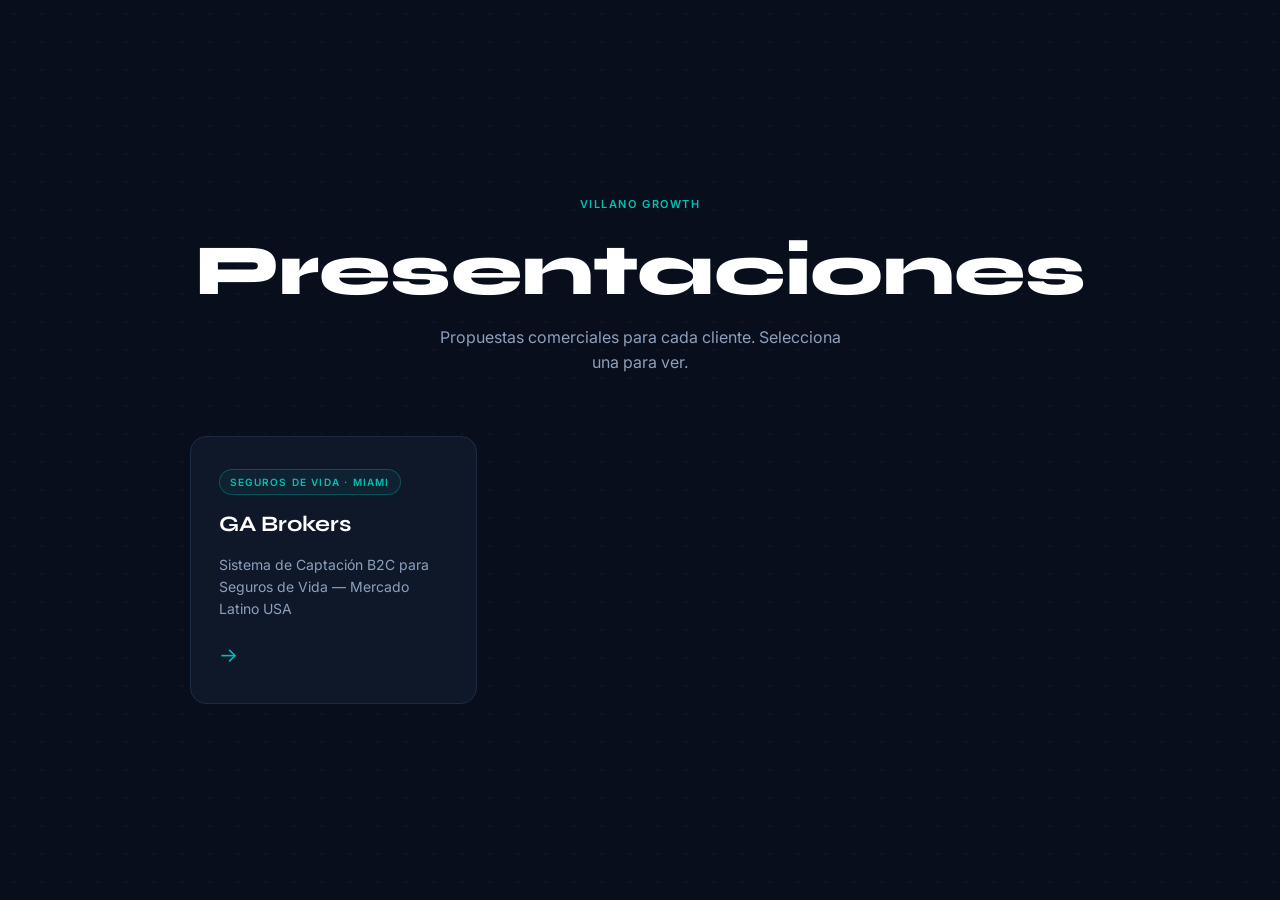
<file: index.html>
<!DOCTYPE html>
<html lang="es">
<head>
  <meta charset="UTF-8" />
  <meta name="viewport" content="width=device-width, initial-scale=1.0" />
  <title>Villano Growth — Presentaciones</title>
  <link rel="preconnect" href="https://fonts.googleapis.com" />
  <link rel="preconnect" href="https://fonts.gstatic.com" crossorigin />
  <link href="https://fonts.googleapis.com/css2?family=Syne:wght@400;600;700;800&family=DM+Sans:wght@300;400;500;600&display=swap" rel="stylesheet" />
  <link rel="stylesheet" href="/shared/css/base.css" />
  <style>
    body { background: #080E1C; }
    .index-hero {
      min-height: 100vh;
      display: flex;
      flex-direction: column;
      align-items: center;
      justify-content: center;
      padding: 80px 40px;
      text-align: center;
    }
    .index-label {
      font-size: 11px;
      font-weight: 600;
      letter-spacing: 0.14em;
      color: #00C2B2;
      text-transform: uppercase;
      margin-bottom: 20px;
    }
    .index-title {
      font-family: 'Syne', sans-serif;
      font-size: clamp(36px, 6vw, 72px);
      font-weight: 800;
      line-height: 1.05;
      margin-bottom: 16px;
      color: #fff;
    }
    .index-sub {
      font-size: 16px;
      color: #8CA0BC;
      margin-bottom: 60px;
      max-width: 420px;
    }
    .brands-grid {
      display: grid;
      grid-template-columns: repeat(auto-fill, minmax(280px, 1fr));
      gap: 20px;
      width: 100%;
      max-width: 900px;
    }
    .brand-card {
      background: #0F1829;
      border: 0.5px solid #1C2B45;
      border-radius: 16px;
      padding: 32px 28px;
      text-decoration: none;
      display: flex;
      flex-direction: column;
      gap: 12px;
      transition: border-color 0.3s, transform 0.3s;
      text-align: left;
    }
    .brand-card:hover {
      border-color: #00C2B2;
      transform: translateY(-4px);
    }
    .brand-card .brand-tag {
      font-size: 10px;
      font-weight: 600;
      letter-spacing: 0.12em;
      color: #00C2B2;
      text-transform: uppercase;
      padding: 4px 10px;
      border: 1px solid rgba(0,194,178,0.3);
      border-radius: 100px;
      background: rgba(0,194,178,0.06);
      width: fit-content;
    }
    .brand-card .brand-name {
      font-family: 'Syne', sans-serif;
      font-size: 22px;
      font-weight: 700;
      color: #fff;
    }
    .brand-card .brand-desc {
      font-size: 14px;
      color: #8CA0BC;
      line-height: 1.55;
    }
    .brand-card .brand-arrow {
      margin-top: 8px;
      font-size: 20px;
      color: #00C2B2;
      transition: transform 0.3s;
    }
    .brand-card:hover .brand-arrow { transform: translateX(6px); }
    @media (max-width: 600px) {
      .index-hero { padding: 80px 20px; }
      .brands-grid { grid-template-columns: 1fr; }
    }
  </style>
</head>
<body class="dot-grid">

  <div class="index-hero">
    <p class="index-label">Villano Growth</p>
    <h1 class="index-title">Presentaciones</h1>
    <p class="index-sub">Propuestas comerciales para cada cliente. Selecciona una para ver.</p>

    <div class="brands-grid">

      <a href="/brands/ga-brokers/" class="brand-card">
        <span class="brand-tag">Seguros de Vida · Miami</span>
        <div class="brand-name">GA Brokers</div>
        <p class="brand-desc">Sistema de Captación B2C para Seguros de Vida — Mercado Latino USA</p>
        <span class="brand-arrow">→</span>
      </a>

      <!-- Futuras presentaciones: duplicar el bloque de arriba -->

    </div>
  </div>

  <script src="https://cdnjs.cloudflare.com/ajax/libs/gsap/3.12.5/gsap.min.js"></script>
  <script>
    gsap.from('.index-label', { opacity: 0, y: 16, duration: 0.6, delay: 0.1 });
    gsap.from('.index-title', { opacity: 0, y: 30, duration: 0.7, delay: 0.2 });
    gsap.from('.index-sub', { opacity: 0, y: 20, duration: 0.6, delay: 0.4 });
    gsap.from('.brand-card', { opacity: 0, y: 30, duration: 0.6, stagger: 0.12, delay: 0.55, ease: 'power2.out' });
  </script>
</body>
</html>
</file>
<file: shared/css/base.css>
/* =========================================
   BASE.CSS — Shared foundation
   ========================================= */

@import url('https://fonts.googleapis.com/css2?family=Montserrat:wght@400;500;600;700;800&family=Inter:wght@300;400;500;600&display=swap');

:root {
  /* Colors */
  --bg-primary:    #0A0F1E;
  --bg-card:       #0F1829;
  --bg-card-alt:   #0B1220;
  --border:        #1C2B45;
  --border-hover:  #00C2B2;
  --accent:        #00C2B2;
  --accent-dark:   #007A6E;
  --accent-glow:   rgba(0, 194, 178, 0.08);
  --blue:          #1A8FE3;
  --green:         #10B981;
  --amber:         #F59E0B;
  --text-primary:  #FFFFFF;
  --text-secondary:#A0B4CC;
  --text-muted:    #4A5F7A;

  /* Typography */
  --font-title: 'Montserrat', sans-serif;
  --font-body:  'Inter', sans-serif;

  /* Spacing */
  --gap-sm:  12px;
  --gap-md:  24px;
  --gap-lg:  48px;
  --gap-xl:  80px;

  /* Radius */
  --r-sm: 8px;
  --r-md: 12px;
  --r-lg: 20px;

  /* Transitions */
  --ease: cubic-bezier(0.4, 0, 0.2, 1);
}

*, *::before, *::after { box-sizing: border-box; margin: 0; padding: 0; }

html { scroll-behavior: smooth; }

body {
  background: var(--bg-primary);
  color: var(--text-primary);
  font-family: var(--font-body);
  font-size: 16px;
  line-height: 1.6;
  overflow-x: hidden;
}

/* Progress bar */
#progress-bar {
  position: fixed;
  top: 0; left: 0;
  height: 2px;
  width: 0%;
  background: var(--accent);
  z-index: 9999;
  transition: width 0.1s linear;
}

/* Nav */
.site-nav {
  position: fixed;
  top: 0; left: 0; right: 0;
  z-index: 100;
  padding: 20px 40px;
  display: flex;
  align-items: center;
  justify-content: space-between;
  background: linear-gradient(to bottom, rgba(10,15,30,0.95), transparent);
}
.site-nav .logo {
  font-family: var(--font-title);
  font-weight: 700;
  font-size: 16px;
  color: var(--accent);
  text-decoration: none;
  letter-spacing: 0.05em;
}
.site-nav .nav-tag {
  font-size: 12px;
  color: var(--text-secondary);
  letter-spacing: 0.08em;
}

/* Section base */
.section {
  min-height: 100vh;
  width: 100%;
  display: flex;
  align-items: center;
  justify-content: center;
  padding: var(--gap-xl) 40px;
  position: relative;
}
.section-inner {
  width: 100%;
  max-width: 1100px;
  margin: 0 auto;
}

/* Section labels */
.section-label {
  font-size: 11px;
  font-weight: 600;
  letter-spacing: 0.12em;
  color: var(--accent);
  text-transform: uppercase;
  margin-bottom: 16px;
  opacity: 0.8;
}

/* Headings */
h1, h2, h3, h4 { font-family: var(--font-title); }
h1 { font-size: clamp(32px, 5vw, 68px); font-weight: 800; line-height: 1.1; letter-spacing: -0.01em; }
h2 { font-size: clamp(24px, 3.5vw, 44px); font-weight: 700; line-height: 1.2; letter-spacing: -0.01em; }
h3 { font-size: clamp(16px, 2vw, 22px); font-weight: 600; }
h4 { font-size: 14px; font-weight: 600; letter-spacing: 0.06em; }

/* Cards */
.card {
  background: var(--bg-card);
  border: 0.5px solid var(--border);
  border-radius: var(--r-md);
  padding: var(--gap-md);
  transition: border-color 0.3s var(--ease), transform 0.3s var(--ease);
}
.card:hover {
  border-color: var(--border-hover);
  transform: translateY(-3px);
}

/* Grid utilities */
.grid-2 { display: grid; grid-template-columns: repeat(2, 1fr); gap: var(--gap-md); }
.grid-3 { display: grid; grid-template-columns: repeat(3, 1fr); gap: var(--gap-md); }
.grid-4 { display: grid; grid-template-columns: repeat(4, 1fr); gap: var(--gap-md); }

/* Divider */
.divider {
  width: 48px; height: 2px;
  background: var(--accent);
  margin: var(--gap-md) 0;
}

/* Dot grid background */
.dot-grid {
  background-image: radial-gradient(circle, rgba(255,255,255,0.04) 1px, transparent 1px);
  background-size: 28px 28px;
}

/* KPI counter */
.kpi-value {
  font-family: var(--font-title);
  font-size: clamp(42px, 6vw, 72px);
  font-weight: 800;
  color: var(--accent);
  line-height: 1;
}
.kpi-label {
  font-size: 13px;
  color: var(--text-secondary);
  margin-top: 8px;
  letter-spacing: 0.04em;
}

/* Teal highlight text */
.highlight { color: var(--accent); }

/* Fade-in utility (initial state for GSAP) */
.fade-up {
  opacity: 0;
  transform: translateY(40px);
}

/* Responsive */
@media (max-width: 768px) {
  .section { padding: 80px 20px; }
  .site-nav { padding: 16px 20px; }
  .grid-2, .grid-3, .grid-4 { grid-template-columns: 1fr; }
  h1 { font-size: 36px; }
  h2 { font-size: 26px; }
}

/* Scrollbar */
::-webkit-scrollbar { width: 4px; }
::-webkit-scrollbar-track { background: var(--bg-primary); }
::-webkit-scrollbar-thumb { background: var(--border); border-radius: 2px; }
::-webkit-scrollbar-thumb:hover { background: var(--accent-dark); }
</file>
